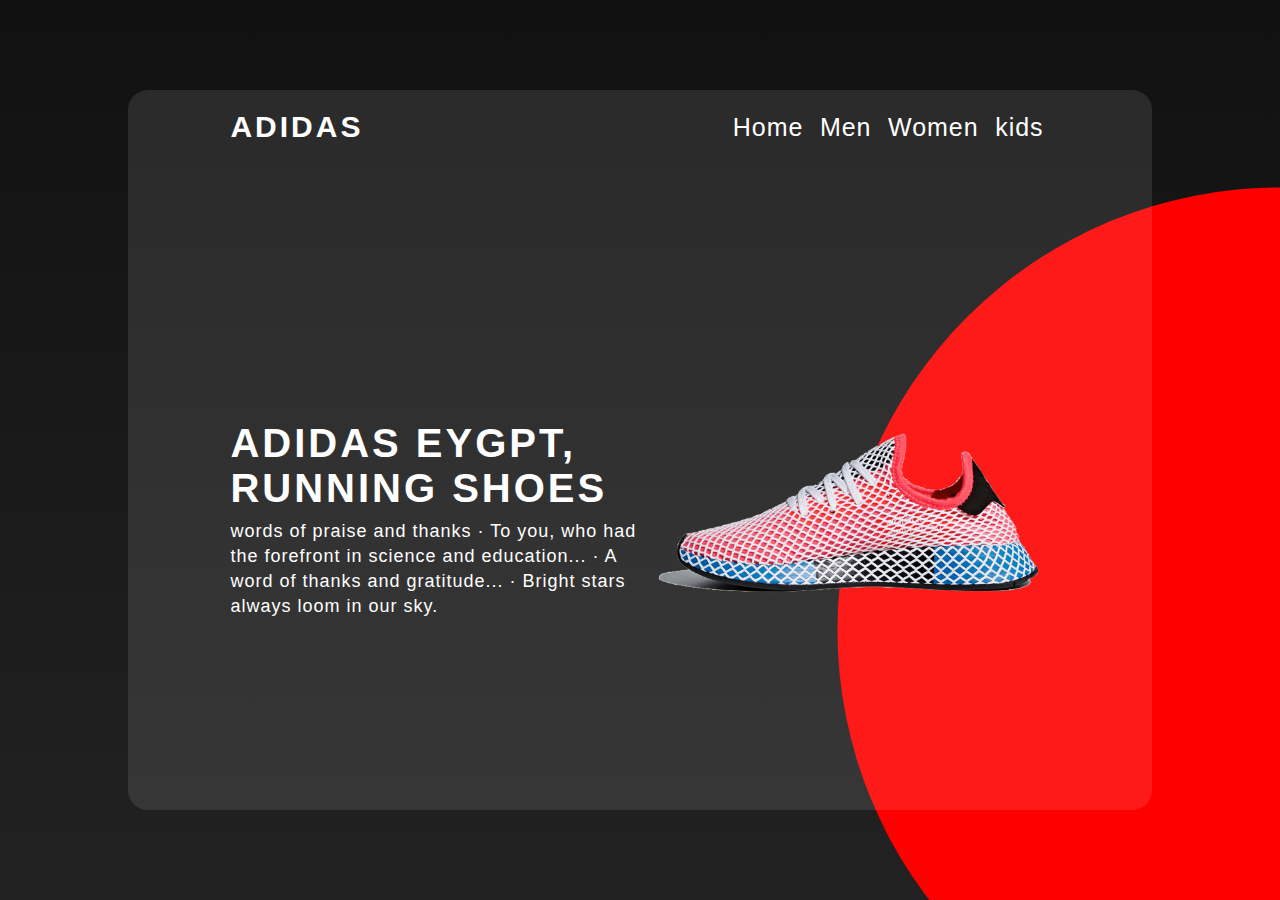
<file: index.html>
﻿<!DOCTYPE html>
<html>
<head>
    <meta charset="utf-8" />
    <link rel="stylesheet"href="StyleSheet1.css" />
    <title></title>
</head>
<body>
    <div class="container">
        <nav>
            <a href="#" class="logo">Adidas</a>
            <ul>
                <li><a href="#"> Home </a></li>
                <li><a href="#"> Men </a></li>
                <li><a href="#">  Women</a></li>
                <li><a href="#"> kids </a></li>
            </ul>
        </nav>



        <div class="content">
            <div class="text">
                <h2>adidas eygpt,<br />running shoes </h2>
                <p> words of praise and thanks · To you, who had the forefront in science and education... · A word of thanks and gratitude... · Bright stars always loom in our sky. </p>

            </div>
            <div class="image">
                <img src="shoes.png" />
            </div>





        </div>
    </div>
</body>
</html>
</file>
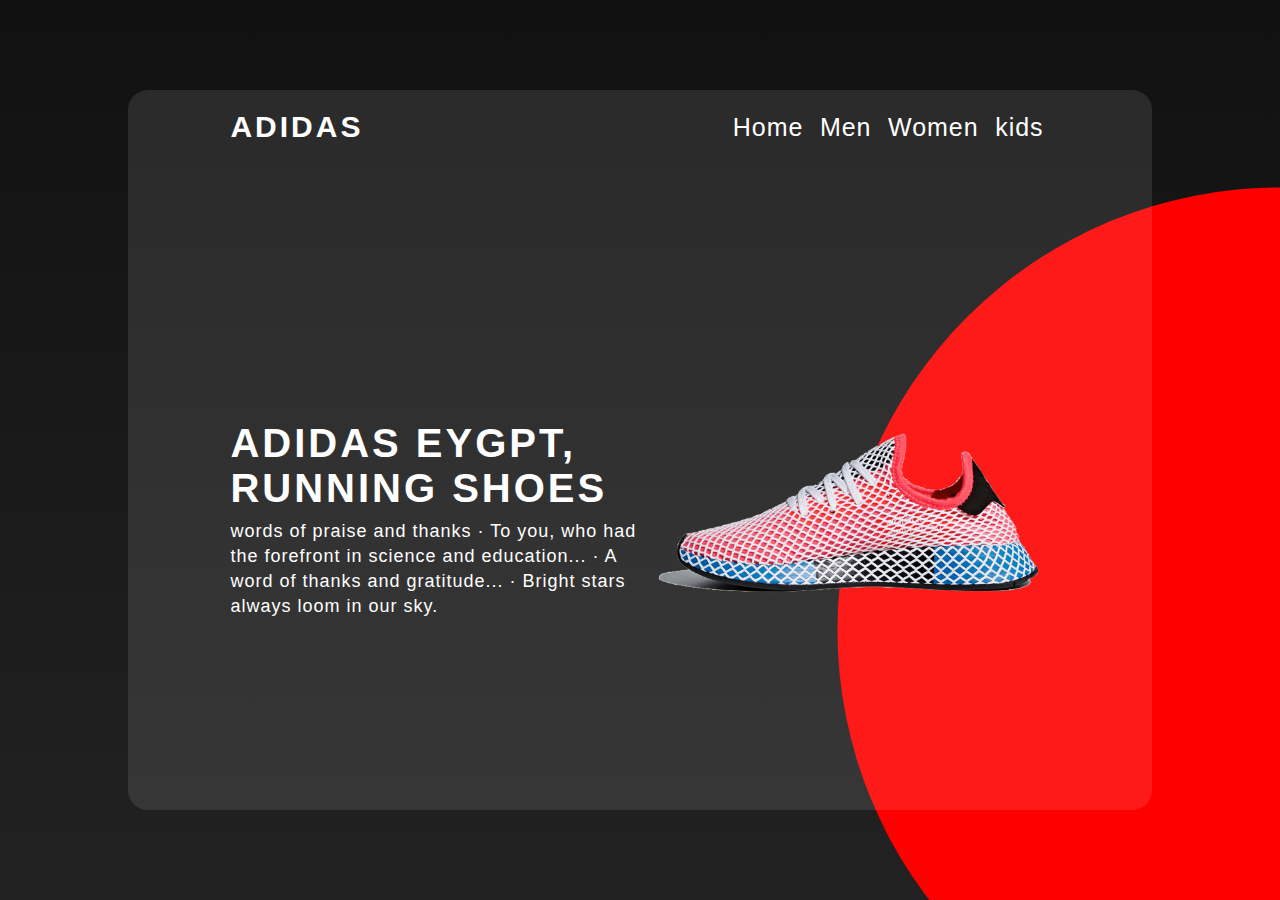
<file: HtmlPage1.html>
﻿<!DOCTYPE html>
<html>
<head>
    <meta charset="utf-8" />
    <link rel="stylesheet"href="StyleSheet1.css" />
    <title></title>
</head>
<body>
    <div class="container">
        <nav>
            <a href="#" class="logo">Adidas</a>
            <ul>
                <li><a href="#"> Home </a></li>
                <li><a href="#"> Men </a></li>
                <li><a href="#">  Women</a></li>
                <li><a href="#"> kids </a></li>
            </ul>
        </nav>



        <div class="content">
            <div class="text">
                <h2>adidas eygpt,<br />running shoes </h2>
                <p> words of praise and thanks · To you, who had the forefront in science and education... · A word of thanks and gratitude... · Bright stars always loom in our sky. </p>

            </div>
            <div class="image">
                <img src="shoes.png" />
            </div>





        </div>
    </div>
</body>
</html>
</file>
<file: StyleSheet1.css>
﻿body{
    height:100vh;
    background:linear-gradient(#111,#222);
    width:100%;
    display:flex;
    justify-content:center;
    align-items:center;

}


*{
    padding:0px;
    margin:0px;
    font-family:sans-serif;
}
.container{
    width:80%;
    height:80%;
    background: rgb(255 255 255/0.1);
    border-radius:20px;
    overflow:hidden;


}
body::after{
    content:'  ';
    width:100%;
    height:100%;
    background:red;
    position:absolute;
    clip-path:circle(40% at right 70%);
    z-index:-1;


}
nav {
    display:flex;
    justify-content:space-between;
    align-items:center;
    width:80%;
    margin:auto;
    padding:20px 0px;

}
nav .logo{
    color:#fff;
    text-decoration:none;
    font-size:30px;
    font-weight:bold;
    text-transform:uppercase;
    letter-spacing:3px;
    
}
ul li {
    display: inline-block;
    margin: 0 6px;
}
ul li a 
{
        color: #fff;
        text-decoration: none;
        font-size: 25px;
        font-weight: 500;
        letter-spacing: 1px;

}
ul li a:hover{
    color:red;

}
.content{
    display:flex;
    justify-content:space-between;
    align-items:center;
    height:100%;
    width:80%; 
   margin:auto;

}
.content text{
    width:40%;
  

}
h2 {
    font-size: 40px;
    font-weight: bolder;
    letter-spacing: 3px;
    color:#fff;
    text-transform:uppercase;

}
p {
    color: #fff;
    font-size:18px;
    line-height:25px;
    margin:8px 0px;
   letter-spacing:1px;
}
.images{
    width:40%;

}
img{
    width:400px;

}
@media (min-width:950px) and (max-width:1150px) {

    img {
        width: 330px;
    }
} 
@media (max-width:950px){
    .content{
        flex-direction:column;
        justify-content:center;

    }
    .image,.text{
        width:80%;

    }
}
</file>
